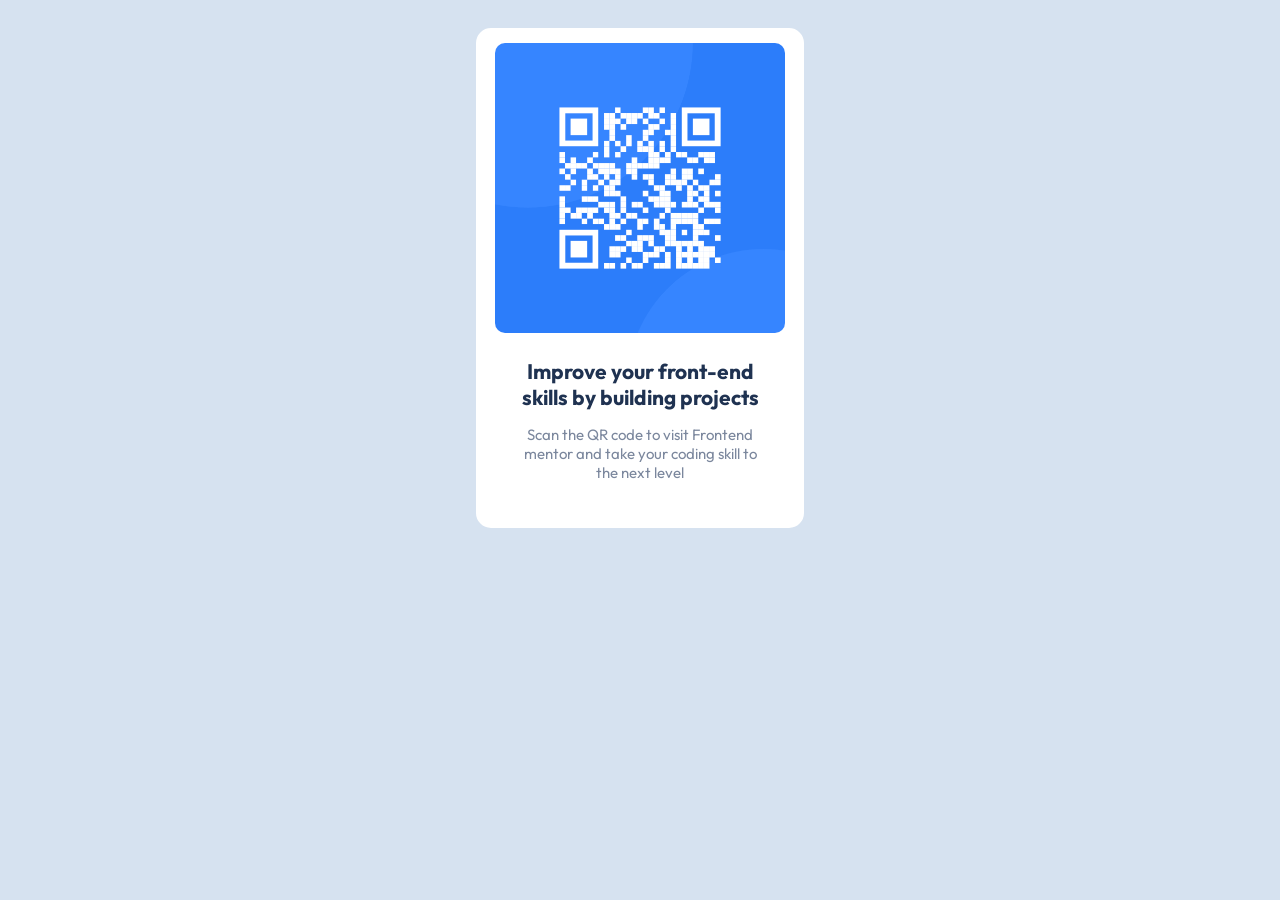
<file: index.html>
<!DOCTYPE html>
<html lang="en">
  <head>
    <meta charset="UTF-8" />
    <meta http-equiv="X-UA-Compatible" content="IE=edge" />
    <meta name="viewport" content="width=device-width, initial-scale=1.0" />
    <link
      rel="icon"
      type="image/png"
      sizes="32x32"
      href="./favicon-32x32.png"
    />
    <link href="https://fonts.googleapis.com/css2?family=Outfit:wght@400;600;700&display=swap" rel="stylesheet">
    <title>QR code challange</title>
   <link rel="stylesheet" href="style.css">
  </head>
  <body>
    <div class="box">
      <img src="image-qr-code.png" alt="QR" />
      <div>
        Improve your front-end <br />
        skills by building projects
      </div>
      <p>
        Scan the QR code to visit Frontend <br />
        mentor and take your coding skill to <br />
        the next level
      </p>
    </div>
  </body>
</html>
</file>
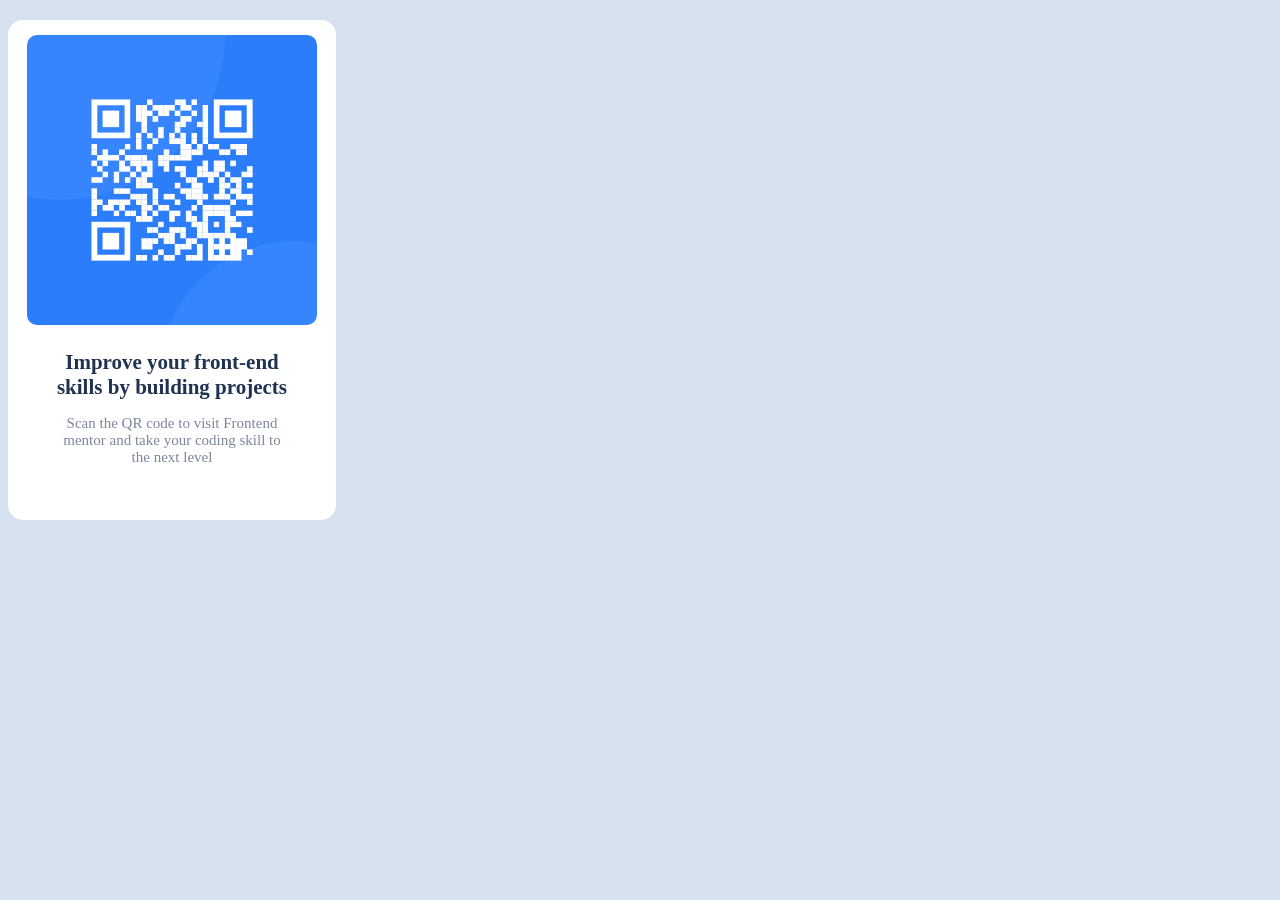
<file: qr.html>
<!DOCTYPE html>
<html lang="en">
  <head>
    <meta charset="UTF-8" />
    <meta http-equiv="X-UA-Compatible" content="IE=edge" />
    <meta name="viewport" content="width=device-width, initial-scale=1.0" />
    <title>QR code challange</title>
    <style>
      body {
        background-color: hsl(212, 45%, 89%);
      }
      img {
        width: 290px;
        border: solid 10px white;
        border-top: px;
        border-radius: 20px;
        display: block;
        margin: auto;
      }
      div {
        font-family: outfit;
        text-align: center;
        color: hsl(218, 44%, 22%);
        font-weight: 700;
        font-size: 21px;
        margin-top: 15px;
      }
      .box {
        border: 5px white solid;
        border-radius: 15px;
        width: 318px;
        height: 490px;
        background-color: white;
        margin-top: 20px;
        margin-bottom: 30px;
      }
      p {
        font-family: outfit;
        text-align: center;
        color: hsl(220, 15%, 55%);
        font-size: 15px;
        font-weight: 400;
      }
    </style>
  </head>
  <body>
    <div class="box">
      <img src="image-qr-code.png" alt="QR" />
      <div>
        Improve your front-end <br />
        skills by building projects
      </div>
      <p>
        Scan the QR code to visit Frontend <br />
        mentor and take your coding skill to <br />
        the next level
      </p>
    </div>
  </body>
</html>
</file>
<file: style.css>
body {
  display: flex;
  justify-content: center;
  align-items: center;
  background-color: hsl(212, 45%, 89%);
}
img {
  width: 290px;
  border: solid 10px white;
  border-radius: 20px;
  display: block;
  margin: auto;
}
div {
  font-family: outfit;
  text-align: center;
  color: hsl(218, 44%, 22%);
  font-weight: 700;
  font-size: 21px;
  margin-top: 15px;
}
.box {
  border: 5px white solid;
  border-radius: 15px;
  width: 318px;
  height: 490px;
  background-color: white;
  margin-top: 20px;
  margin-bottom: 30px;
}
p {
  font-family: outfit;
  text-align: center;
  color: hsl(220, 15%, 55%);
  font-size: 15px;
  font-weight: 400;
}
</file>
